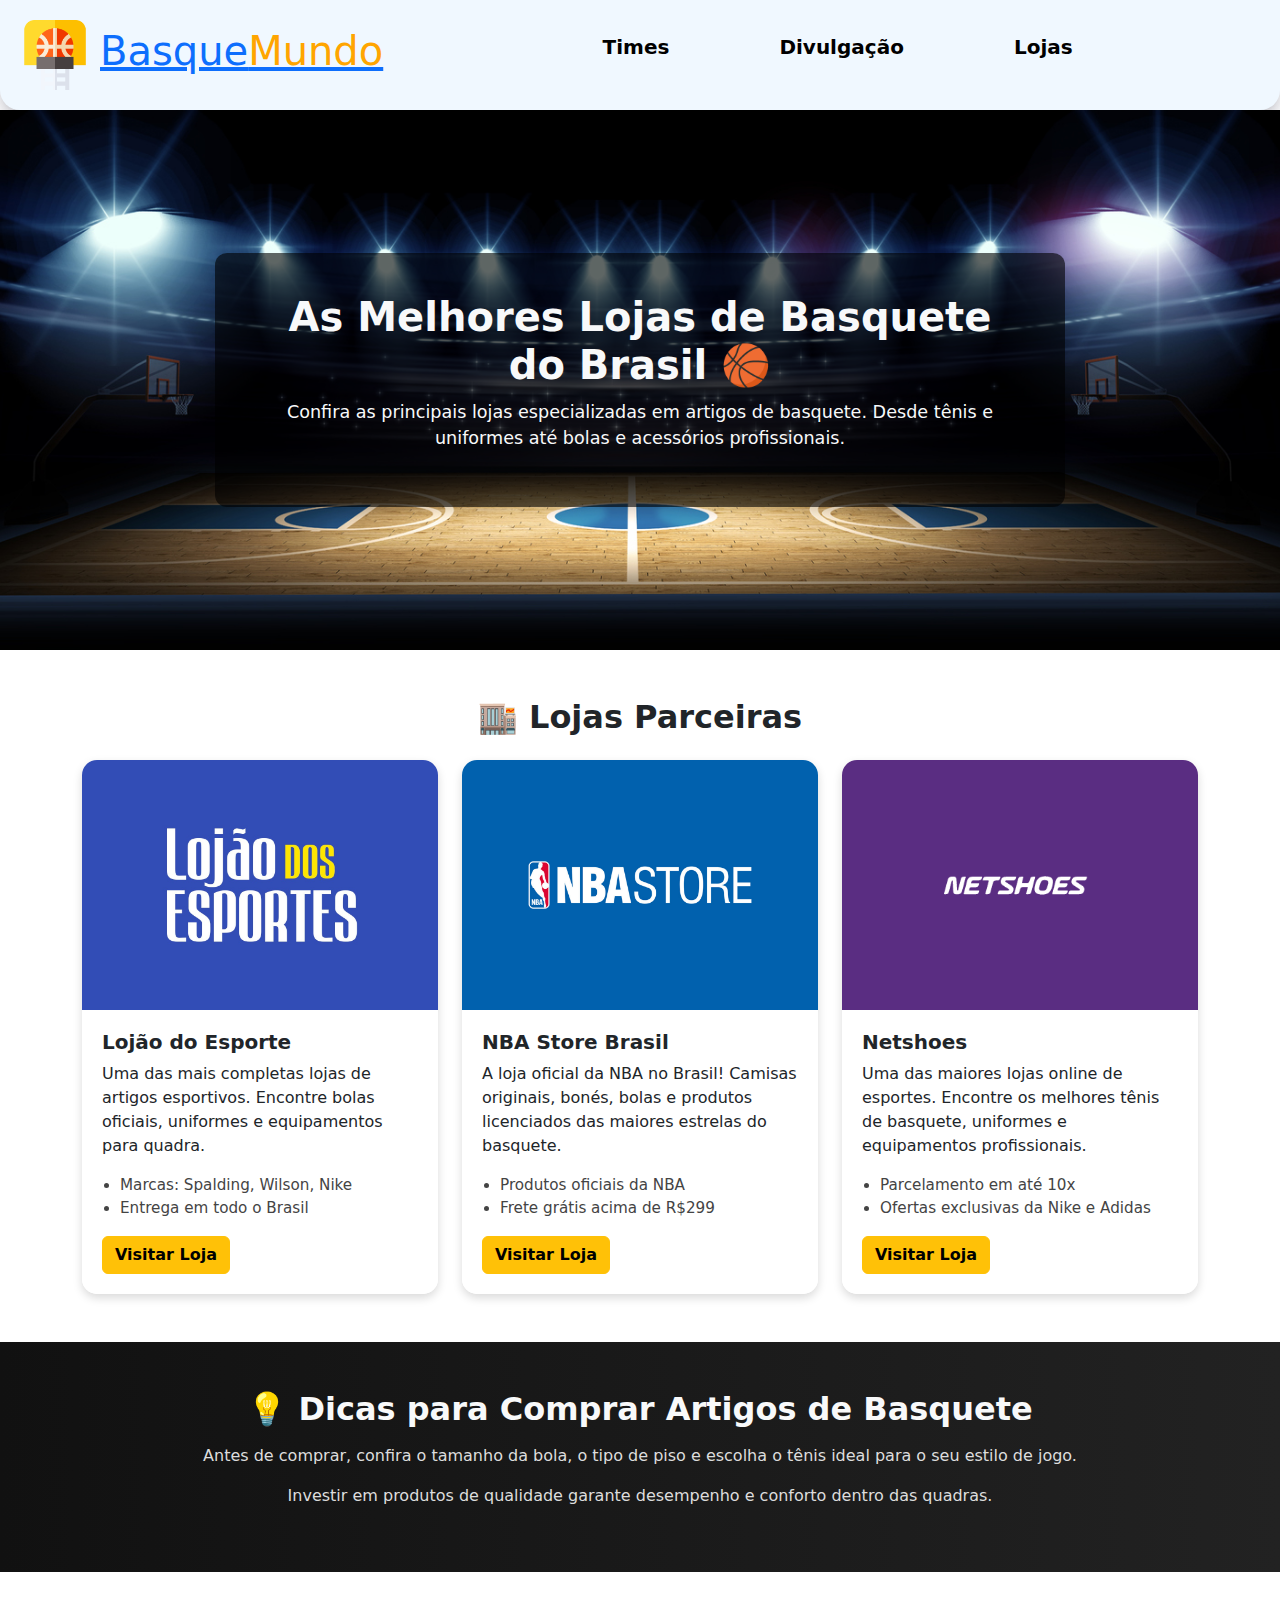
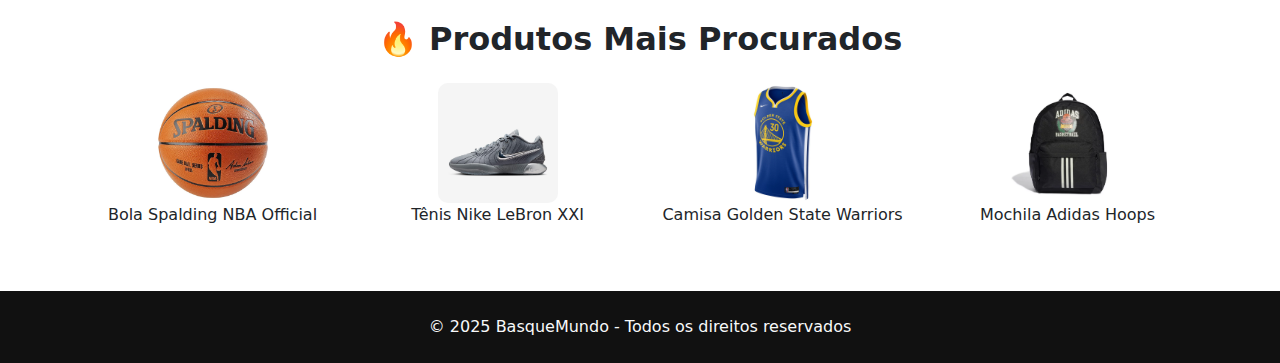
<file: BasqueMundo/lojas.html>
<!DOCTYPE html>
<html lang="pt-BR">
<head>
  <meta charset="UTF-8">
  <meta name="viewport" content="width=device-width, initial-scale=1.0">
  <title>Lojas - BasqueMundo</title>
  <link rel="stylesheet" href="lojas.css">
  <link href="https://cdn.jsdelivr.net/npm/bootstrap@5.3.8/dist/css/bootstrap.min.css" rel="stylesheet">
</head>
<body>
 <header class="container-header">
        <a href="index.html">
            <div class="logo-container">
                <img src="./assets/basqueMundologo.png" alt="Bola de basquete" width="70px" height="70px">
                <h1>Basque<span class="logo-span">Mundo</span></h1>
            </div>
        </a>
        <div class="options-container">
            <ul class="options">
                <li><a href="times.html">Times</a></li>
                <li><a href="/divulgation.html">Divulgação</a></li>
                <li><a href="#lojas.html">Lojas</a></li>
            </ul>
        </div>
    </header>


  <section class="container-intro text-center text-light">
    <div class="container-intro__overlay">
      <h1 class="container-intro__titulo">As Melhores Lojas de Basquete do Brasil 🏀</h1>
      <p class="container-intro__texto">Confira as principais lojas especializadas em artigos de basquete. Desde tênis e uniformes até bolas e acessórios profissionais.</p>
    </div>
  </section>


  <section class="container-lojas container py-5">
    <h2 class="container-lojas__titulo text-center fw-bold mb-4">🏬 Lojas Parceiras</h2>
    <div class="row justify-content-center g-4">

      
      <div class="col-md-4">
        <div class="container-lojas__card">
          <img src="./assets/lojaologo.jpeg" alt="Lojão do Esporte" class="container-lojas__imagem">
          <div class="container-lojas__conteudo">
            <h5 class="container-lojas__nome fw-bold">Lojão do Esporte</h5>
            <p class="container-lojas__descricao">Uma das mais completas lojas de artigos esportivos. Encontre bolas oficiais, uniformes e equipamentos para quadra.</p>
            <ul class="container-lojas__lista">
              <li>Marcas: Spalding, Wilson, Nike</li>
              <li>Entrega em todo o Brasil</li>
            </ul>
            <a href="https://www.centauro.com.br" target="_blank" class="container-lojas__botao btn btn-warning fw-bold">Visitar Loja</a>
          </div>
        </div>
      </div>

      
      <div class="col-md-4">
        <div class="container-lojas__card">
          <img src="./assets/nbastorelogo.jpg" alt="NBA Store Brasil" class="container-lojas__imagem">
          <div class="container-lojas__conteudo">
            <h5 class="container-lojas__nome fw-bold">NBA Store Brasil</h5>
            <p class="container-lojas__descricao">A loja oficial da NBA no Brasil! Camisas originais, bonés, bolas e produtos licenciados das maiores estrelas do basquete.</p>
            <ul class="container-lojas__lista">
              <li>Produtos oficiais da NBA</li>
              <li>Frete grátis acima de R$299</li>
            </ul>
            <a href="https://www.nbastore.com.br" target="_blank" class="container-lojas__botao btn btn-warning fw-bold">Visitar Loja</a>
          </div>
        </div>
      </div>

      
      <div class="col-md-4">
        <div class="container-lojas__card">
          <img src="./assets/netshoeslogo.png" alt="Netshoes" class="container-lojas__imagem">
          <div class="container-lojas__conteudo">
            <h5 class="container-lojas__nome fw-bold">Netshoes</h5>
            <p class="container-lojas__descricao">Uma das maiores lojas online de esportes. Encontre os melhores tênis de basquete, uniformes e equipamentos profissionais.</p>
            <ul class="container-lojas__lista">
              <li>Parcelamento em até 10x</li>
              <li>Ofertas exclusivas da Nike e Adidas</li>
            </ul>
            <a href="https://www.netshoes.com.br" target="_blank" class="container-lojas__botao btn btn-warning fw-bold">Visitar Loja</a>
          </div>
        </div>
      </div>
    </div>
  </section>

  <section class="container-dicas text-center text-light py-5">
    <div class="container-dicas__bloco container">
      <h2 class="container-dicas__titulo fw-bold mb-3">💡 Dicas para Comprar Artigos de Basquete</h2>
      <p class="container-dicas__texto">Antes de comprar, confira o tamanho da bola, o tipo de piso e escolha o tênis ideal para o seu estilo de jogo.</p>
      <p class="container-dicas__texto">Investir em produtos de qualidade garante desempenho e conforto dentro das quadras.</p>
    </div>
  </section>

 
  <section class="container-produtos container py-5">
    <h2 class="container-produtos__titulo text-center fw-bold mb-4">🔥 Produtos Mais Procurados</h2>
    <div class="row text-center g-4">
      <div class="col-md-3 container-produtos__item">
        <img src="./assets/bolaspalding.jpg" alt="Bola" class="container-produtos__imagem">
        <p class="container-produtos__nome">Bola Spalding NBA Official</p>
      </div>
      <div class="col-md-3 container-produtos__item">
        <img src="./assets/lebronnike.jpg" alt="Tênis" class="container-produtos__imagem">
        <p class="container-produtos__nome">Tênis Nike LeBron XXI</p>
      </div>
      <div class="col-md-3 container-produtos__item">
        <img src="./assets/gswcamisa.jpg" alt="Camisa" class="container-produtos__imagem">
        <p class="container-produtos__nome">Camisa Golden State Warriors</p>
      </div>
      <div class="col-md-3 container-produtos__item">
        <img src="./assets/mochila.jpg" alt="Mochila" class="container-produtos__imagem">
        <p class="container-produtos__nome">Mochila Adidas Hoops</p>
      </div>
    </div>
  </section>

  <!-- Rodapé -->
  <footer class="container-rodape text-center text-light py-4">
    <p class="container-rodape__texto">&copy; 2025 BasqueMundo - Todos os direitos reservados</p>
  </footer>
</body>
</html>
</file>
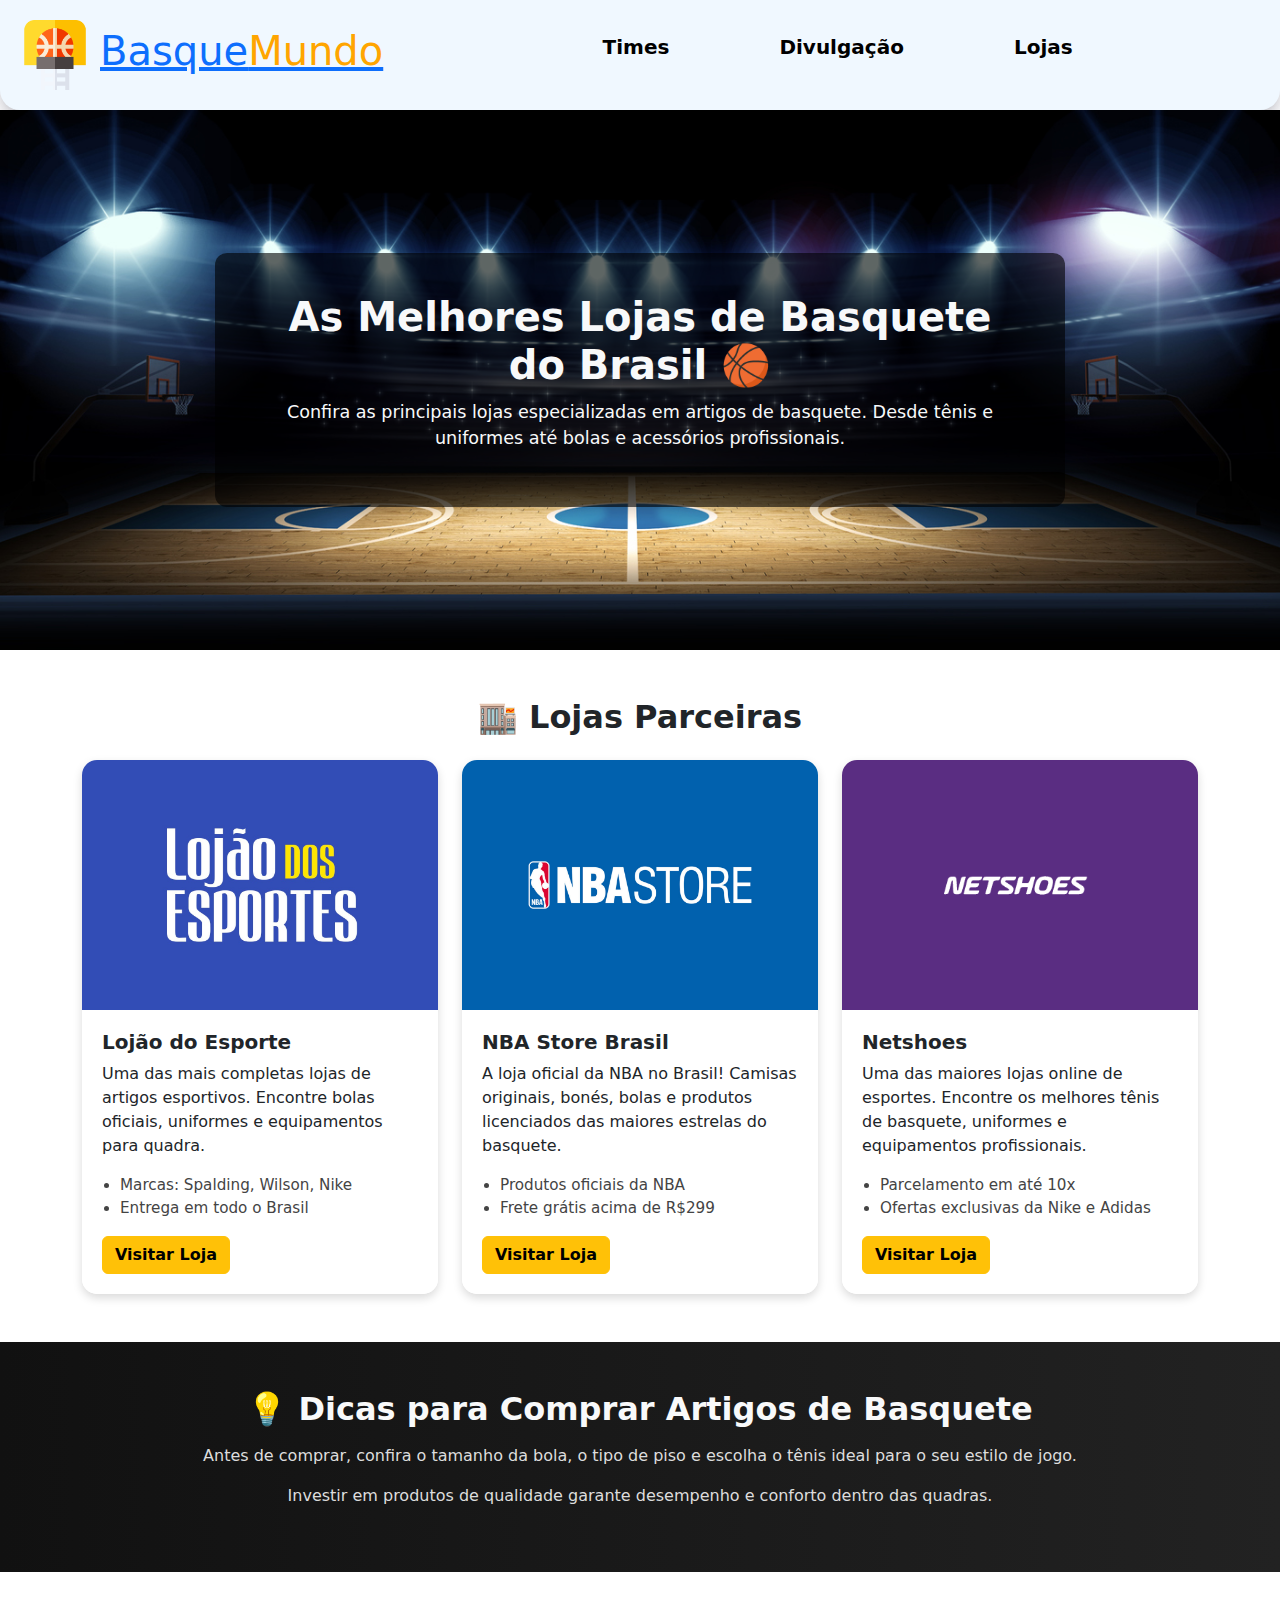
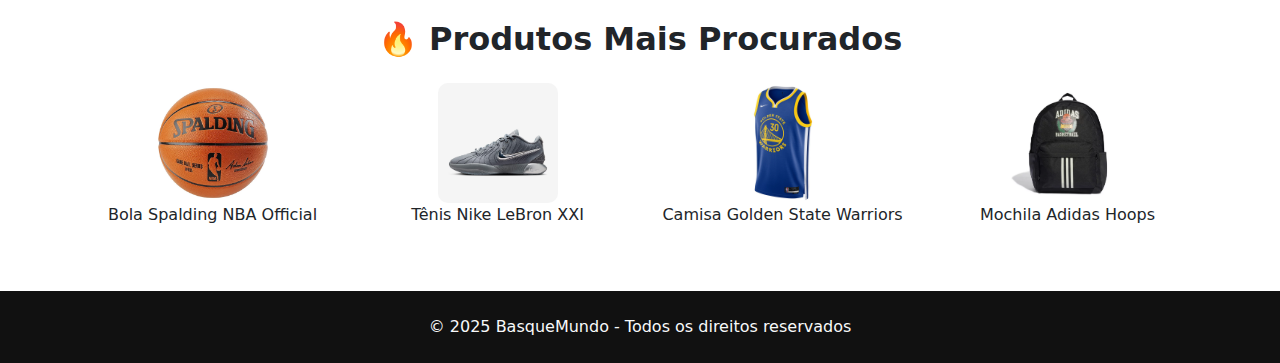
<file: BasqueMundo/BasqueMundo/lojas.html>
<!DOCTYPE html>
<html lang="pt-BR">
<head>
  <meta charset="UTF-8">
  <meta name="viewport" content="width=device-width, initial-scale=1.0">
  <title>Lojas - BasqueMundo</title>
  <link rel="stylesheet" href="lojas.css">
  <link href="https://cdn.jsdelivr.net/npm/bootstrap@5.3.8/dist/css/bootstrap.min.css" rel="stylesheet">
</head>
<body>
 <header class="container-header">
        <a href="index.html">
            <div class="logo-container">
                <img src="./assets/basqueMundologo.png" alt="Bola de basquete" width="70px" height="70px">
                <h1>Basque<span class="logo-span">Mundo</span></h1>
            </div>
        </a>
        <div class="options-container">
            <ul class="options">
                <li><a href="times.html">Times</a></li>
                <li><a href="/divulgation.html">Divulgação</a></li>
                <li><a href="#lojas.html">Lojas</a></li>
            </ul>
        </div>
    </header>


  <section class="container-intro text-center text-light">
    <div class="container-intro__overlay">
      <h1 class="container-intro__titulo">As Melhores Lojas de Basquete do Brasil 🏀</h1>
      <p class="container-intro__texto">Confira as principais lojas especializadas em artigos de basquete. Desde tênis e uniformes até bolas e acessórios profissionais.</p>
    </div>
  </section>


  <section class="container-lojas container py-5">
    <h2 class="container-lojas__titulo text-center fw-bold mb-4">🏬 Lojas Parceiras</h2>
    <div class="row justify-content-center g-4">

      
      <div class="col-md-4">
        <div class="container-lojas__card">
          <img src="./assets/lojaologo.jpeg" alt="Lojão do Esporte" class="container-lojas__imagem">
          <div class="container-lojas__conteudo">
            <h5 class="container-lojas__nome fw-bold">Lojão do Esporte</h5>
            <p class="container-lojas__descricao">Uma das mais completas lojas de artigos esportivos. Encontre bolas oficiais, uniformes e equipamentos para quadra.</p>
            <ul class="container-lojas__lista">
              <li>Marcas: Spalding, Wilson, Nike</li>
              <li>Entrega em todo o Brasil</li>
            </ul>
            <a href="https://www.centauro.com.br" target="_blank" class="container-lojas__botao btn btn-warning fw-bold">Visitar Loja</a>
          </div>
        </div>
      </div>

      
      <div class="col-md-4">
        <div class="container-lojas__card">
          <img src="./assets/nbastorelogo.jpg" alt="NBA Store Brasil" class="container-lojas__imagem">
          <div class="container-lojas__conteudo">
            <h5 class="container-lojas__nome fw-bold">NBA Store Brasil</h5>
            <p class="container-lojas__descricao">A loja oficial da NBA no Brasil! Camisas originais, bonés, bolas e produtos licenciados das maiores estrelas do basquete.</p>
            <ul class="container-lojas__lista">
              <li>Produtos oficiais da NBA</li>
              <li>Frete grátis acima de R$299</li>
            </ul>
            <a href="https://www.nbastore.com.br" target="_blank" class="container-lojas__botao btn btn-warning fw-bold">Visitar Loja</a>
          </div>
        </div>
      </div>

      
      <div class="col-md-4">
        <div class="container-lojas__card">
          <img src="./assets/netshoeslogo.png" alt="Netshoes" class="container-lojas__imagem">
          <div class="container-lojas__conteudo">
            <h5 class="container-lojas__nome fw-bold">Netshoes</h5>
            <p class="container-lojas__descricao">Uma das maiores lojas online de esportes. Encontre os melhores tênis de basquete, uniformes e equipamentos profissionais.</p>
            <ul class="container-lojas__lista">
              <li>Parcelamento em até 10x</li>
              <li>Ofertas exclusivas da Nike e Adidas</li>
            </ul>
            <a href="https://www.netshoes.com.br" target="_blank" class="container-lojas__botao btn btn-warning fw-bold">Visitar Loja</a>
          </div>
        </div>
      </div>
    </div>
  </section>

  <section class="container-dicas text-center text-light py-5">
    <div class="container-dicas__bloco container">
      <h2 class="container-dicas__titulo fw-bold mb-3">💡 Dicas para Comprar Artigos de Basquete</h2>
      <p class="container-dicas__texto">Antes de comprar, confira o tamanho da bola, o tipo de piso e escolha o tênis ideal para o seu estilo de jogo.</p>
      <p class="container-dicas__texto">Investir em produtos de qualidade garante desempenho e conforto dentro das quadras.</p>
    </div>
  </section>

 
  <section class="container-produtos container py-5">
    <h2 class="container-produtos__titulo text-center fw-bold mb-4">🔥 Produtos Mais Procurados</h2>
    <div class="row text-center g-4">
      <div class="col-md-3 container-produtos__item">
        <img src="./assets/bolaspalding.jpg" alt="Bola" class="container-produtos__imagem">
        <p class="container-produtos__nome">Bola Spalding NBA Official</p>
      </div>
      <div class="col-md-3 container-produtos__item">
        <img src="./assets/lebronnike.jpg" alt="Tênis" class="container-produtos__imagem">
        <p class="container-produtos__nome">Tênis Nike LeBron XXI</p>
      </div>
      <div class="col-md-3 container-produtos__item">
        <img src="./assets/gswcamisa.jpg" alt="Camisa" class="container-produtos__imagem">
        <p class="container-produtos__nome">Camisa Golden State Warriors</p>
      </div>
      <div class="col-md-3 container-produtos__item">
        <img src="./assets/mochila.jpg" alt="Mochila" class="container-produtos__imagem">
        <p class="container-produtos__nome">Mochila Adidas Hoops</p>
      </div>
    </div>
  </section>


  <footer class="container-rodape text-center text-light py-4">
    <p class="container-rodape__texto">&copy; 2025 BasqueMundo - Todos os direitos reservados</p>
  </footer>
</body>
</html>
</file>
<file: BasqueMundo/lojas.css>
body {
  font-family: 'Poppins', sans-serif;
  background-color: #f8f9fa;
  margin: 0;
}

header{
    background-color: aliceblue;
    border-bottom-left-radius: 20px;
    border-bottom-right-radius: 20px;
    box-shadow: rgba(50, 50, 93, 0.25) 0px 13px 27px -5px, rgba(0, 0, 0, 0.3) 0px 8px 16px -8px;
}
.container-header{
    display: flex;
    padding: 20px;
}
.logo-container{
    display: flex;
    gap: 10px;
    justify-content: center;
    align-items: center;
}
.options-container{
    display: flex;
    align-items: center;
    justify-content: center;
    flex: 1;

}
.options{
    display: flex;
    justify-content: space-between;
    align-content: center;
    gap: 100px;
    list-style: none;
}
.options li a{
    text-decoration: none;
    font-weight: 600;
    font-size: 20px;
    color: black;
    transition: all 0.3s ease;
    padding: 5px;
    display: inline-block;
    border-radius: 5px;
    
}
span{
    color: orange;
}

.options li a:hover{
    transform: translateY(-5px);
    background-color: orange;
}
/* INTRODUÇÃO */
.container-intro {
  background: url('./assets/fundoquadra.jpg') center/cover no-repeat;
  height: 60vh;
  display: flex;
  align-items: center;
  justify-content: center;
}

.container-intro__overlay {
  background-color: rgba(0, 0, 0, 0.6);
  padding: 40px;
  border-radius: 12px;
  max-width: 850px;
}

.container-intro__titulo {
  font-size: 2.5rem;
  font-weight: 700;
}

.container-intro__texto {
  font-size: 1.1rem;
  margin-top: 10px;
}

/* LOJAS */
.container-lojas__card {
  transition: transform 0.3s ease, box-shadow 0.3s ease;
  border: none;
  border-radius: 15px;
  overflow: hidden;
  box-shadow: 0 4px 10px rgba(0,0,0,0.15);
}

.container-lojas__imagem {
  height: 250px;
  width: 100%;
  object-fit: cover;
}

.container-lojas__conteudo {
  background-color: #fff;
  padding: 20px;
}

.container-lojas__lista {
  padding-left: 18px;
  font-size: 0.95rem;
  color: #444;
}

.container-lojas__botao {
  border-radius: 20px;
}

.container-lojas__card:hover {
  transform: translateY(-5px);
  box-shadow: 0 8px 20px rgba(0,0,0,0.25);
}

/* DICAS */
.container-dicas {
  background: linear-gradient(90deg, #111, #222);
}

.container-dicas__texto {
  font-size: 1rem;
  color: #ddd;
}

/* PRODUTOS */
.container-produtos__imagem {
  width: 120px;
  height: 120px;
  border-radius: 10px;
  object-fit: cover;
  transition: transform 0.3s ease;
}

.container-produtos__imagem:hover {
  transform: scale(1.1);
}

/* RODAPÉ */
.container-rodape {
  background-color: #111;
}

.container-rodape__texto {
  margin: 0;
}
</file>
<file: BasqueMundo/BasqueMundo/lojas.css>
body {
  font-family: 'Poppins', sans-serif;
  background-color: #f8f9fa;
  margin: 0;
}

header{
    background-color: aliceblue;
    border-bottom-left-radius: 20px;
    border-bottom-right-radius: 20px;
    box-shadow: rgba(50, 50, 93, 0.25) 0px 13px 27px -5px, rgba(0, 0, 0, 0.3) 0px 8px 16px -8px;
}
.container-header{
    display: flex;
    padding: 20px;
}
.logo-container{
    display: flex;
    gap: 10px;
    justify-content: center;
    align-items: center;
}
.options-container{
    display: flex;
    align-items: center;
    justify-content: center;
    flex: 1;

}
.options{
    display: flex;
    justify-content: space-between;
    align-content: center;
    gap: 100px;
    list-style: none;
}
.options li a{
    text-decoration: none;
    font-weight: 600;
    font-size: 20px;
    color: black;
    transition: all 0.3s ease;
    padding: 5px;
    display: inline-block;
    border-radius: 5px;
    
}
span{
    color: orange;
}

.options li a:hover{
    transform: translateY(-5px);
    background-color: orange;
}

.container-intro {
  background: url('./assets/fundoquadra.jpg') center/cover no-repeat;
  height: 60vh;
  display: flex;
  align-items: center;
  justify-content: center;
}

.container-intro__overlay {
  background-color: rgba(0, 0, 0, 0.6);
  padding: 40px;
  border-radius: 12px;
  max-width: 850px;
}

.container-intro__titulo {
  font-size: 2.5rem;
  font-weight: 700;
}

.container-intro__texto {
  font-size: 1.1rem;
  margin-top: 10px;
}


.container-lojas__card {
  transition: transform 0.3s ease, box-shadow 0.3s ease;
  border: none;
  border-radius: 15px;
  overflow: hidden;
  box-shadow: 0 4px 10px rgba(0,0,0,0.15);
}

.container-lojas__imagem {
  height: 250px;
  width: 100%;
  object-fit: cover;
}

.container-lojas__conteudo {
  background-color: #fff;
  padding: 20px;
}

.container-lojas__lista {
  padding-left: 18px;
  font-size: 0.95rem;
  color: #444;
}

.container-lojas__botao {
  border-radius: 20px;
}

.container-lojas__card:hover {
  transform: translateY(-5px);
  box-shadow: 0 8px 20px rgba(0,0,0,0.25);
}

.container-dicas {
  background: linear-gradient(90deg, #111, #222);
}

.container-dicas__texto {
  font-size: 1rem;
  color: #ddd;
}

.container-produtos__imagem {
  width: 120px;
  height: 120px;
  border-radius: 10px;
  object-fit: cover;
  transition: transform 0.3s ease;
}

.container-produtos__imagem:hover {
  transform: scale(1.1);
}

.container-rodape {
  background-color: #111;
}

.container-rodape__texto {
  margin: 0;
}

footer p{
  text-align: center;
}
</file>
